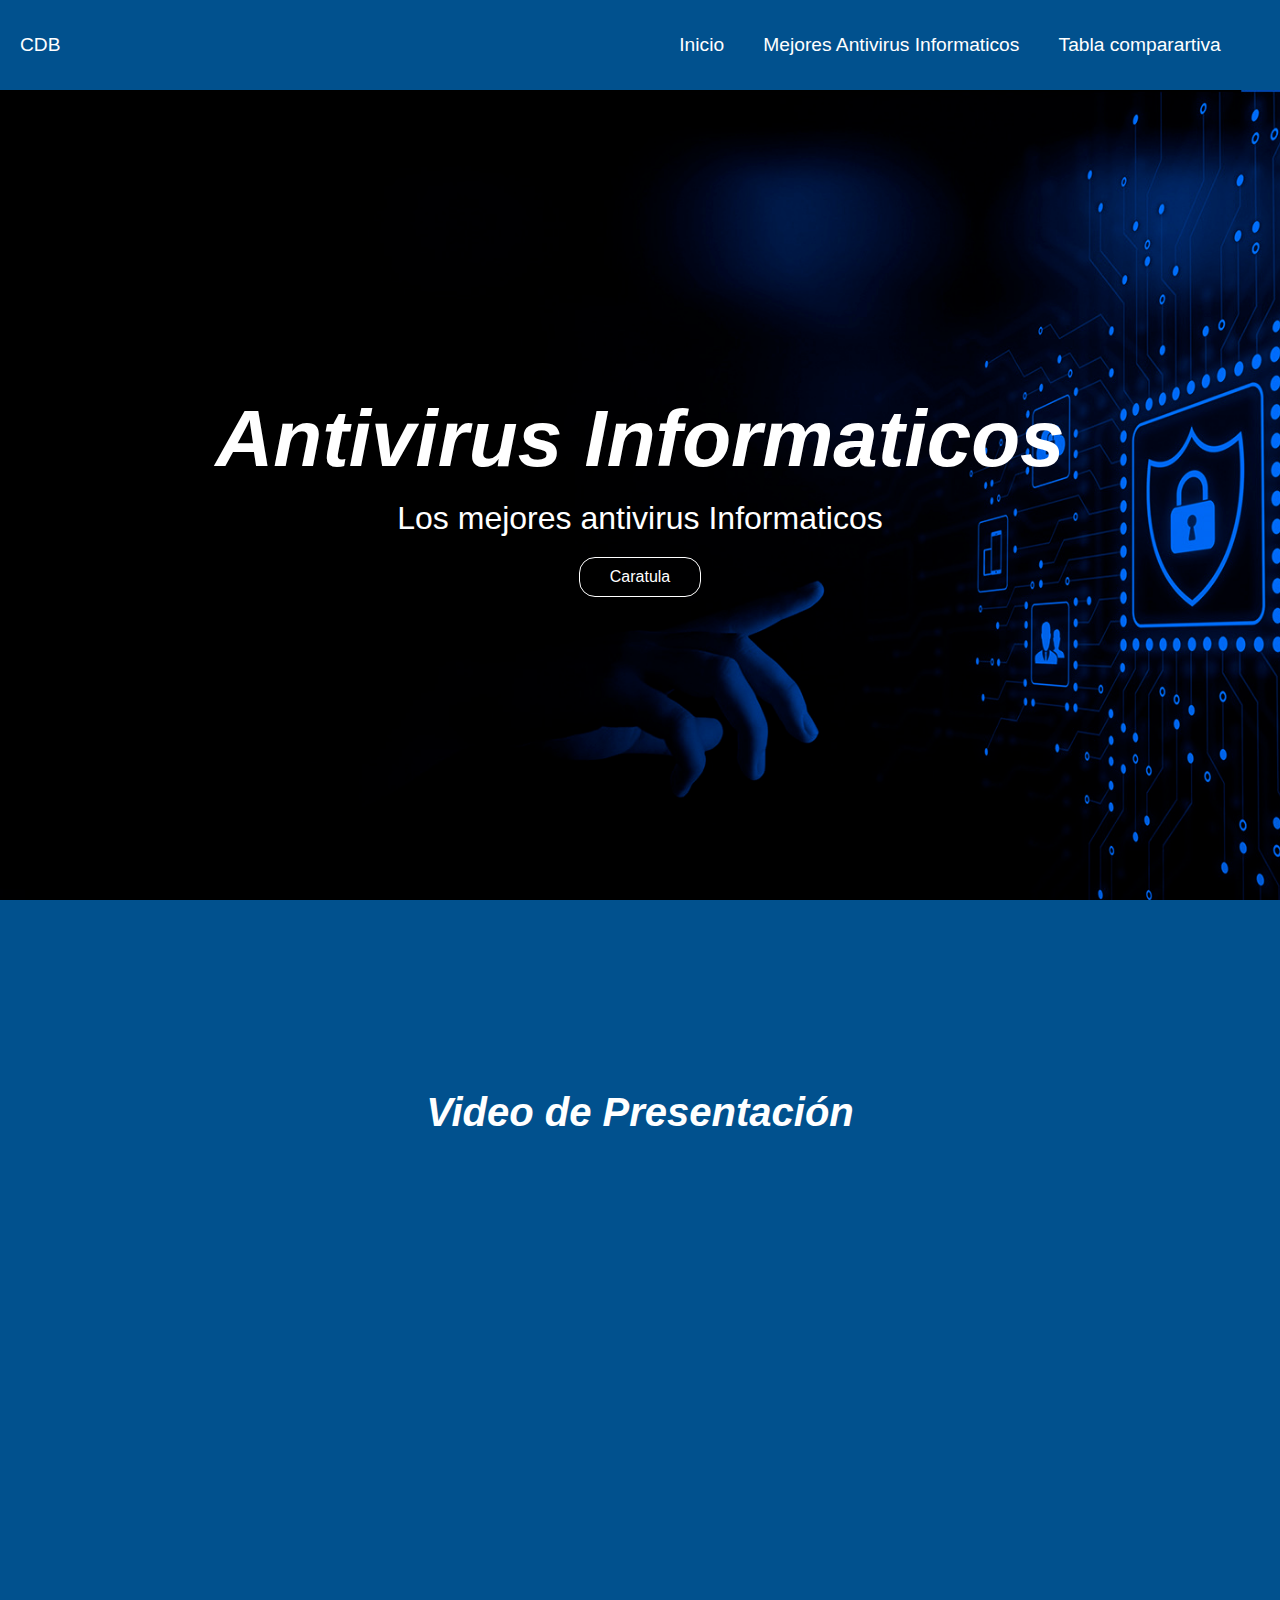
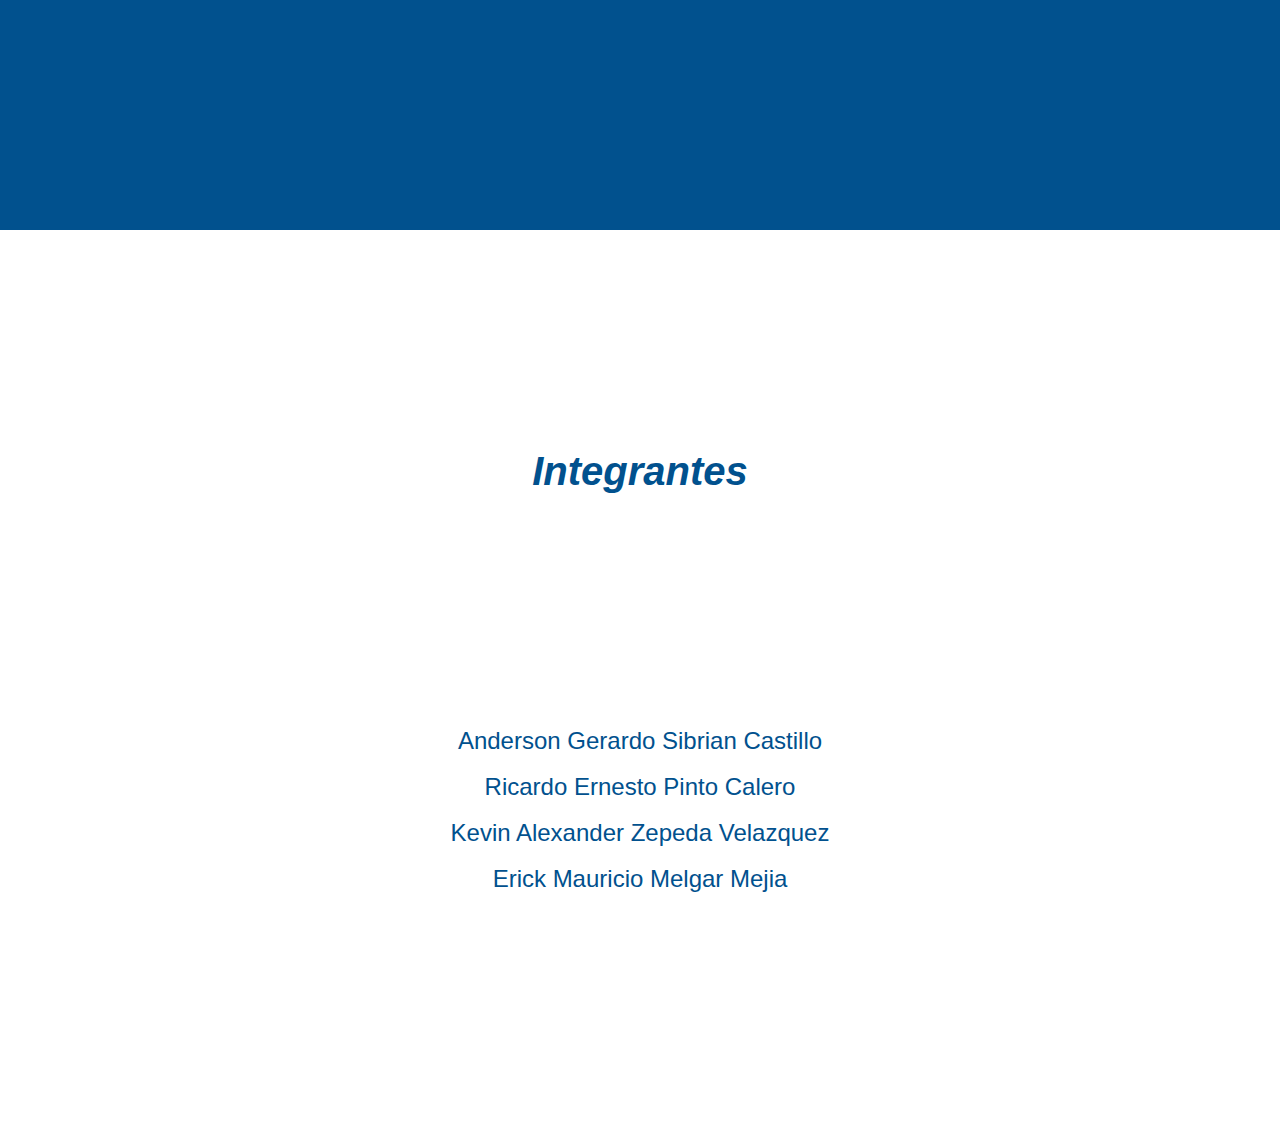
<file: index.html>
<!DOCTYPE html>
<html lang="en">
<head>
    <meta charset="UTF-8">
    <meta http-equiv="X-UA-Compatible" content="IE=edge">
    <meta name="viewport" content="width=device-width, initial-scale=1.0">
    <link rel="stylesheet" href="CSS/inde.css">
    <title> | Antivirus | </title>
</head>
<body>
    <nav>
        <section class="logo">
            <div><p>CDB</p></div>
        </section>
        <section class="items">
            <ul>
                <li><a href="index.html">Inicio</a></li>
                <li><a href="antivirus.html">Mejores Antivirus Informaticos</a></li>
                <li><a href="tabla.html">Tabla comparartiva</a></li>
            </ul>
        </section>
    </nav>

    <article>
        <div class="info">
            <h1>Antivirus Informaticos</h1>
            <p>Los mejores antivirus Informaticos</p>
            <a href="#ping">Caratula</a>
        </div>
    </article>

    <article class="intro">
        <div class="video">
            <h1>Video de Presentación</h1>
            <iframe width="560" height="315" src="https://www.youtube.com/embed/f8FWKR7YUq0" title="YouTube video player" frameborder="0" allow="accelerometer; autoplay; clipboard-write; encrypted-media; gyroscope; picture-in-picture" allowfullscreen></iframe>
        </div>
    </article>

    <article class="objetivos">
        <div class="titulo">
            <h1 id="ping">Integrantes</h1>
        </div>
        <div class="nombres">
            <ul class="alumnos">
                <li>Anderson Gerardo Sibrian Castillo</li> <br>
                <li>Ricardo Ernesto Pinto Calero</li> <br>
                <li>Kevin Alexander Zepeda Velazquez</li> <br>
                <li>Erick Mauricio Melgar Mejia</li> <br>
            </ul>
        </div>
    </article>

</body>
</html>
</file>
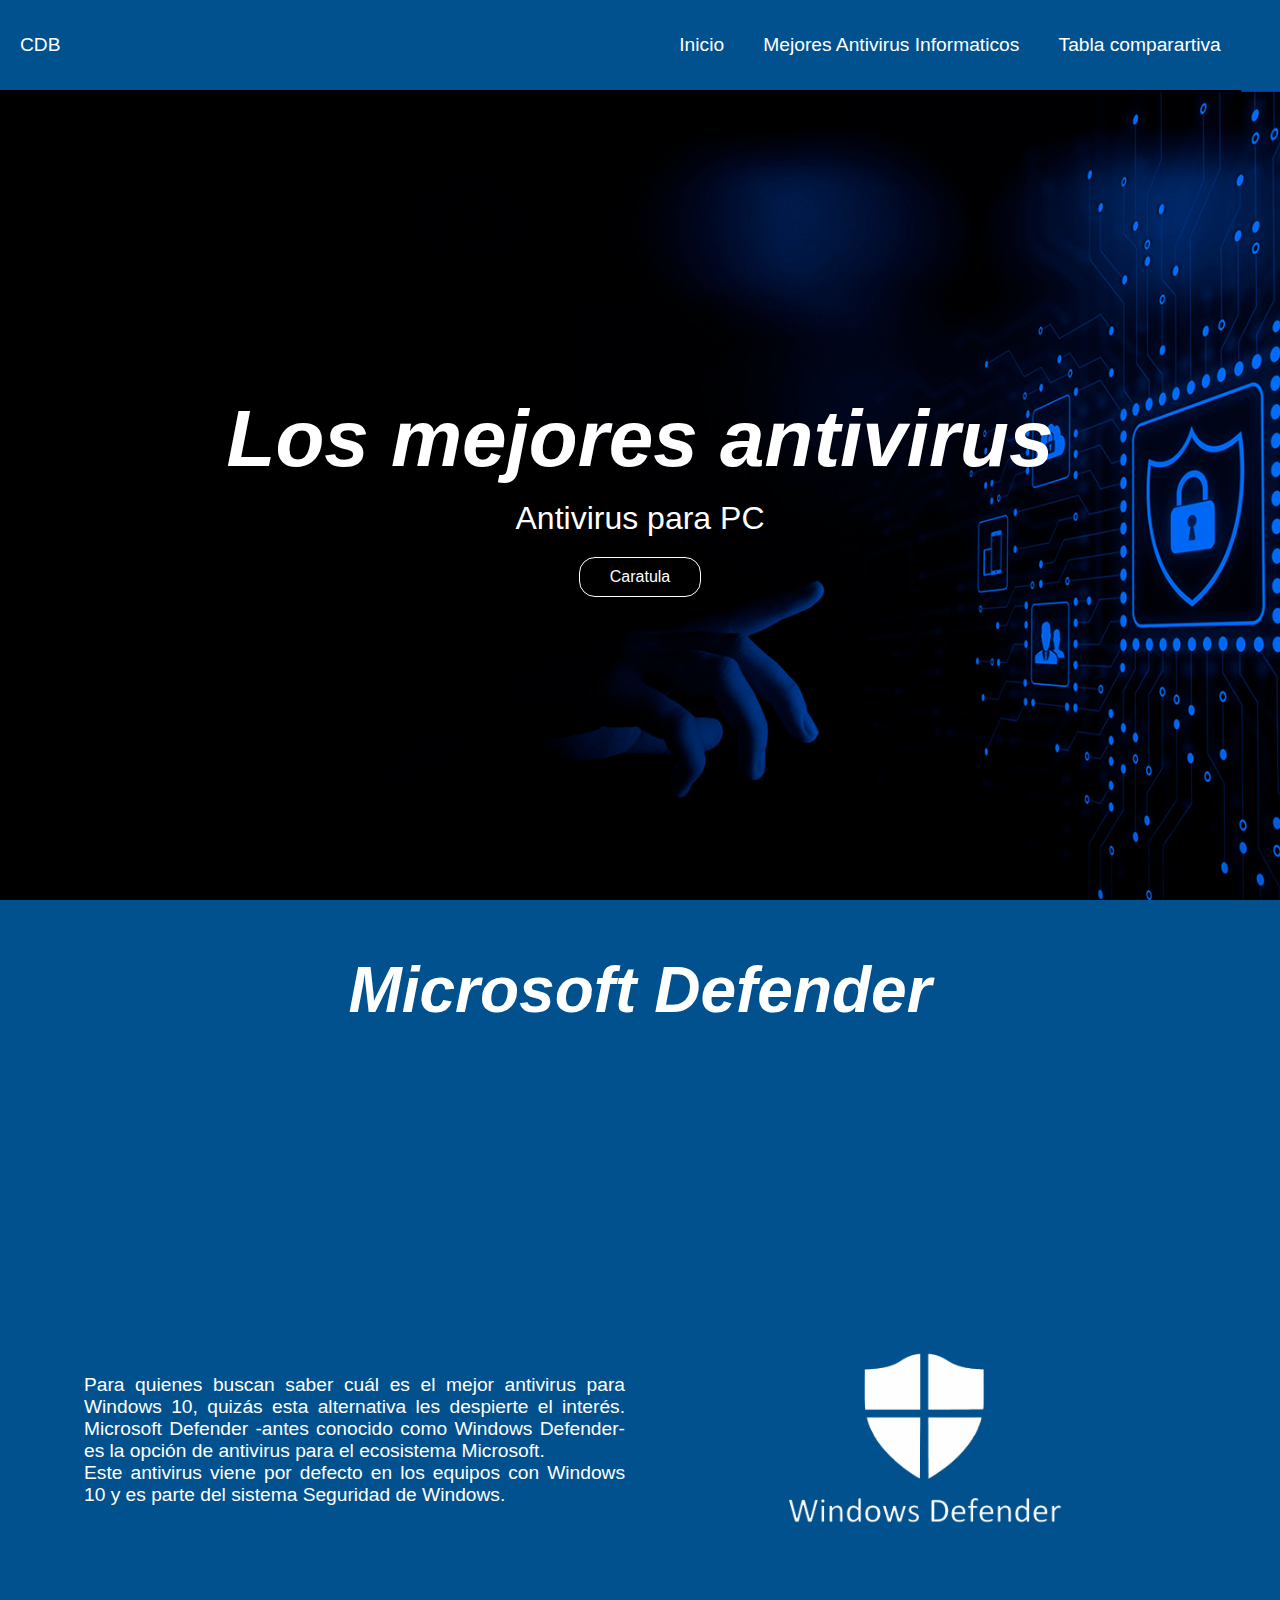
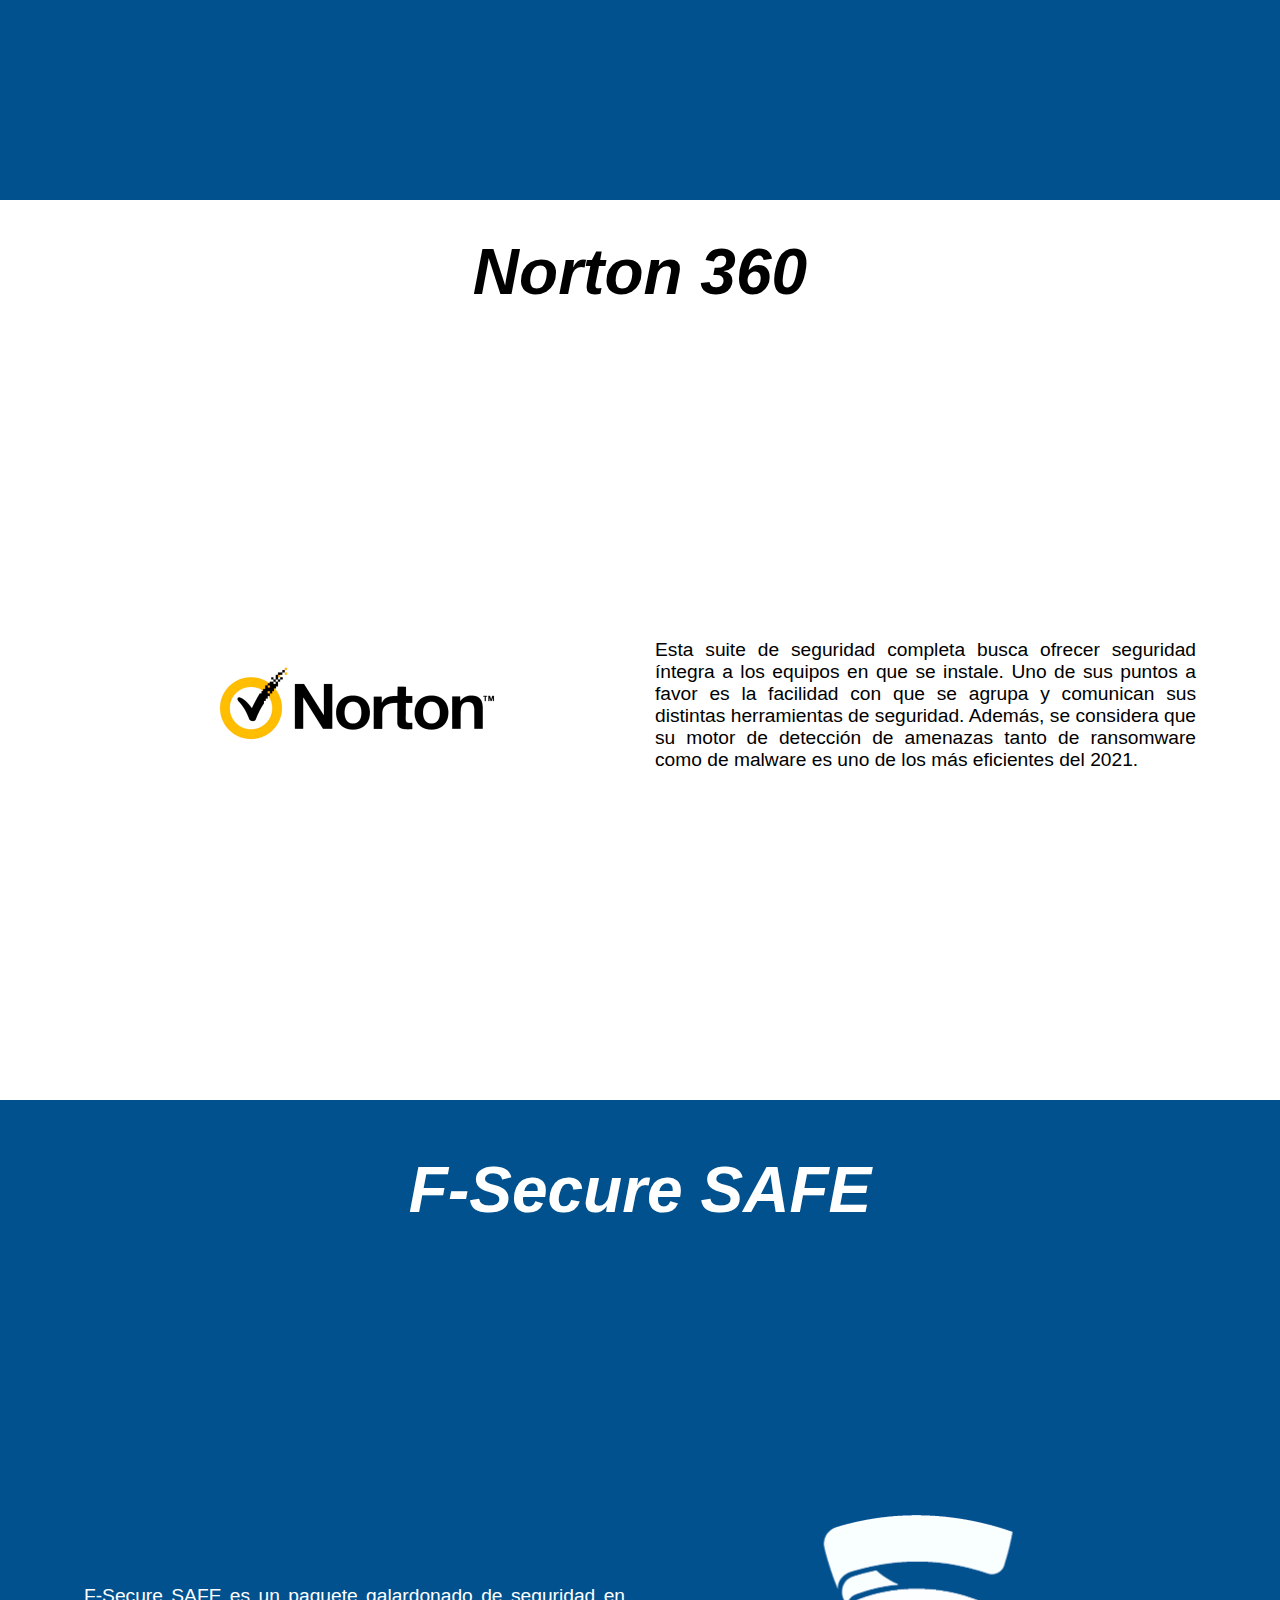
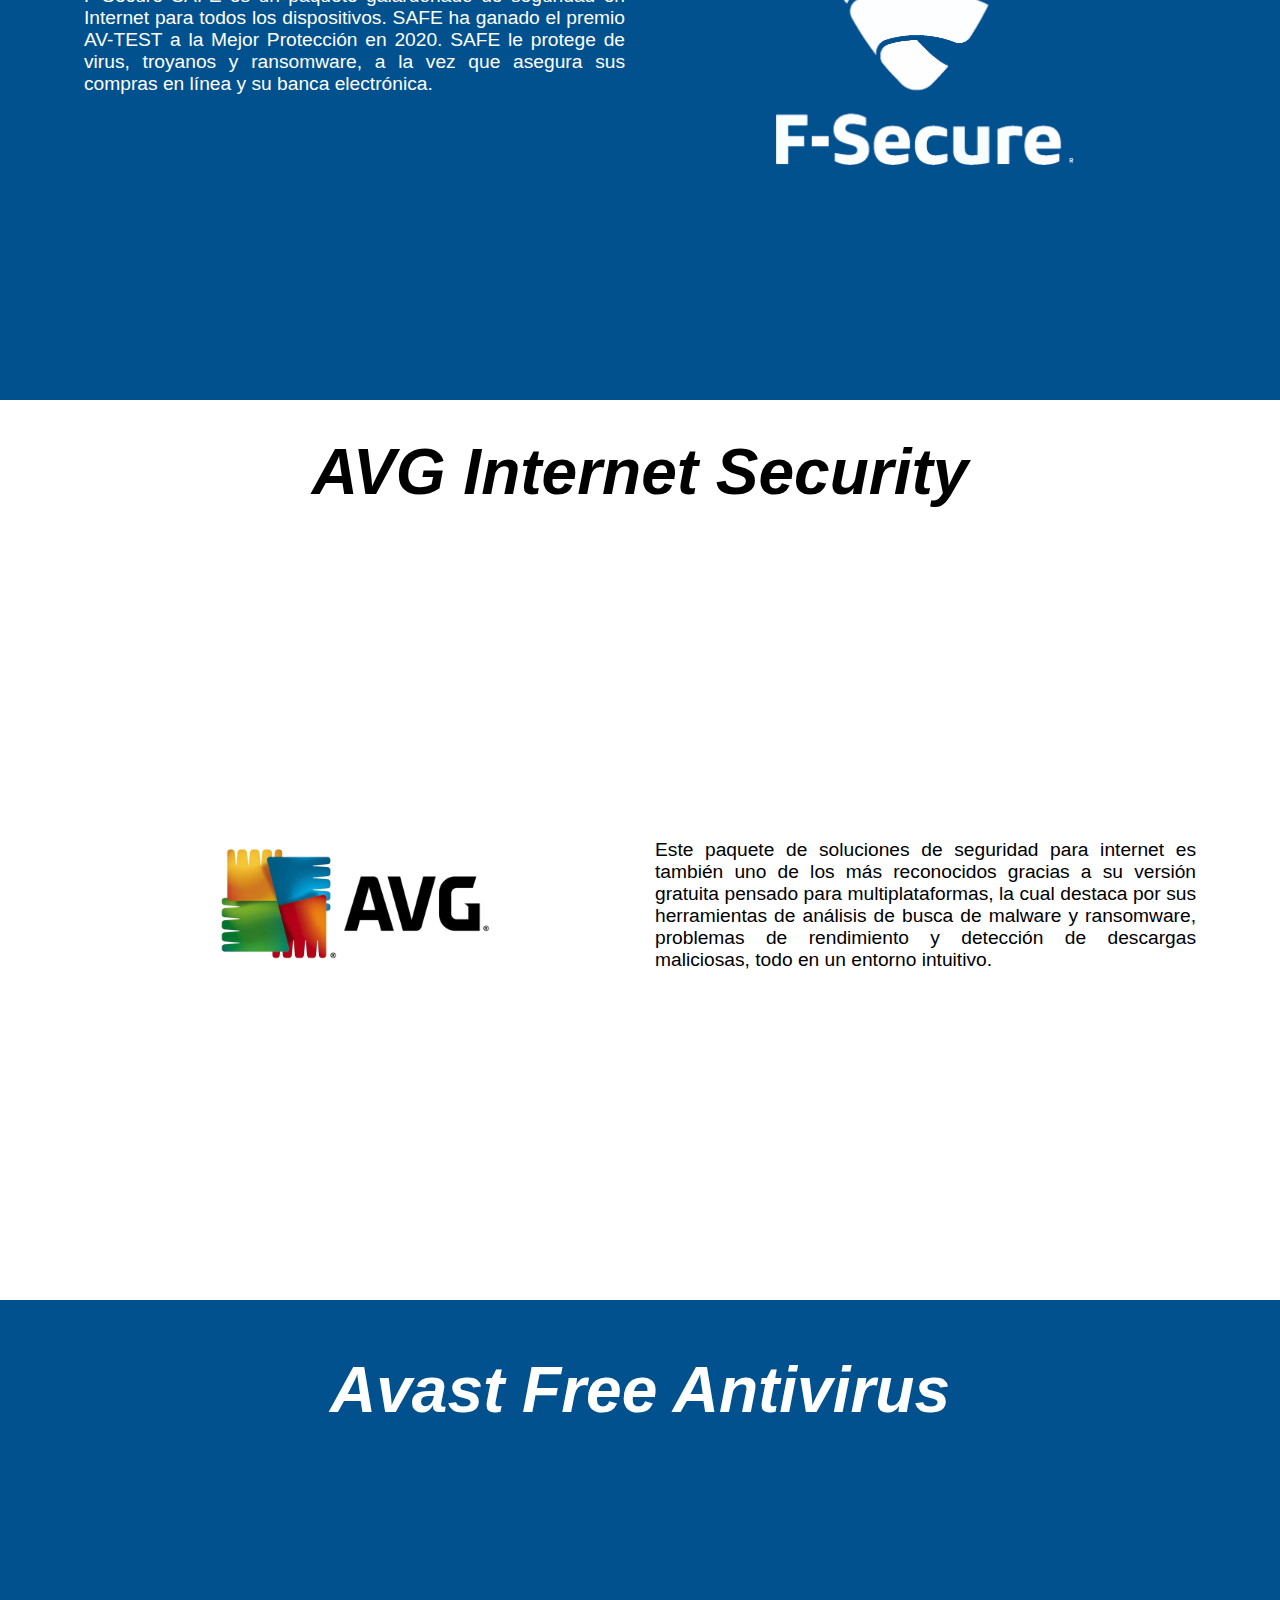
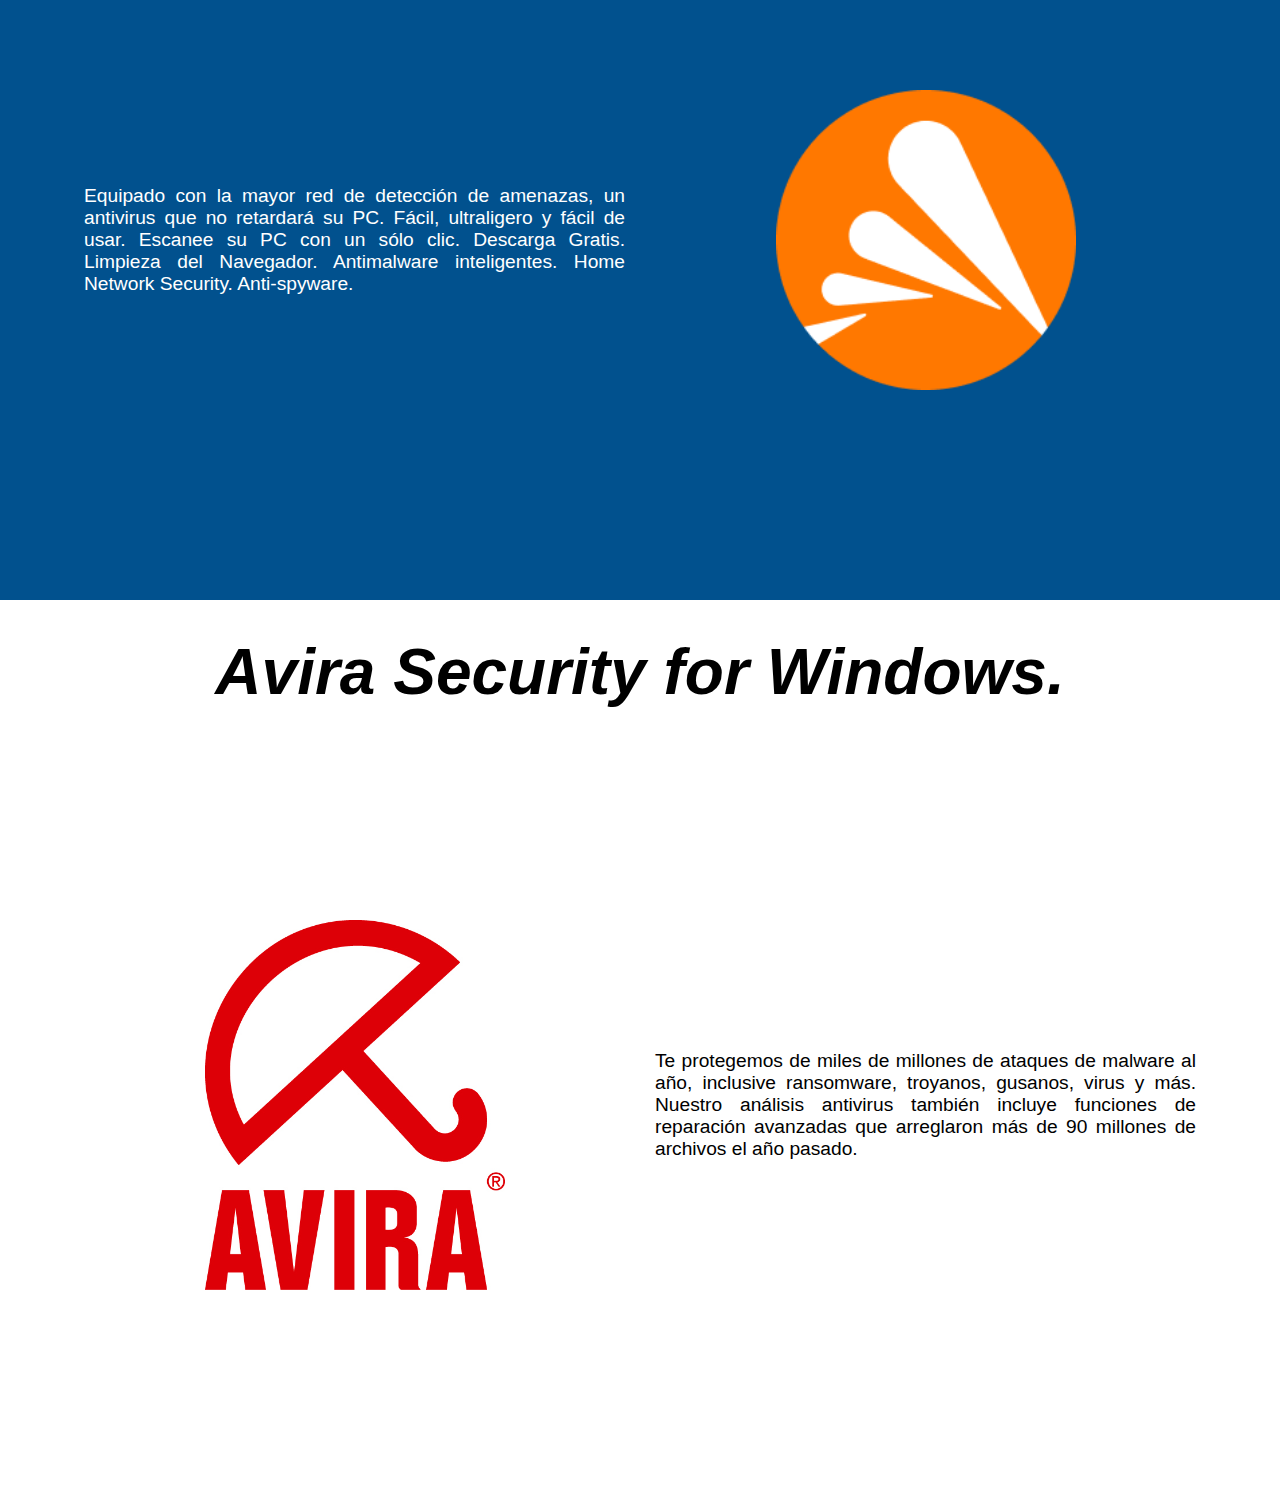
<file: antivirus.html>
<!DOCTYPE html>
<html lang="en">
<head>
    <meta charset="UTF-8">
    <meta http-equiv="X-UA-Compatible" content="IE=edge">
    <meta name="viewport" content="width=device-width, initial-scale=1.0">
    <link rel="stylesheet" href="CSS/juegos.css">
    <title>Antivirus</title>
</head>
<body>
    <nav>
        <section class="logo">
            <div><p>CDB</p></div>
        </section>
        <section class="items">
            <ul>
                <li><a href="index.html">Inicio</a></li>
                <li><a href="antivirus.html">Mejores Antivirus Informaticos</a></li>
                <li><a href="tabla.html">Tabla comparartiva</a></li>
            </ul>
        </section>
    </nav>
    <article class="header">
        <div class="info">
            <h1 class="ti">Los mejores antivirus</h1>
            <p class="log">Antivirus para PC</p>
            <a class="ini" href="index.html#ping">Caratula</a>
        </div>
    </article>

    <article class="game">
        <div class="titulo">
            <h1>Microsoft Defender</h1>
        </div>
        <div class="caja">
            <div class="contenido">
                <div class="data">
                    <p>Para quienes buscan saber cuál es el mejor antivirus para Windows 10, quizás esta alternativa les despierte el interés. Microsoft Defender -antes conocido como Windows Defender- es la opción de antivirus para el ecosistema Microsoft.
                        <br> Este antivirus viene por defecto en los equipos con Windows 10 y es parte del sistema Seguridad de Windows.</p>
                </div>
                <div class="ilus">
                    <img src="IMG/Windows-Defender.png" alt="Windows-Defender">
                </div>
            </div>
        </div>
    </article>

    <article class="game2">
        <div class="titulo2">
            <h1>Norton 360</h1>
        </div>
        <div class="caja">
            <div class="contenido">
                <div class="ilus">
                    <img src="IMG/Norton.png" alt="Norton">
                </div>
                <div class="data2">
                    <p>Esta suite de seguridad completa busca ofrecer seguridad íntegra a los equipos en que se instale. Uno de sus puntos a favor es la facilidad con que se agrupa y comunican sus distintas herramientas de seguridad. Además, se considera que su motor de detección de amenazas tanto de ransomware como de malware es uno de los más eficientes del 2021.</p>
                </div>
            </div>
        </div>
    </article>

    <article class="game">
        <div class="titulo">
            <h1>F-Secure SAFE</h1>
        </div>
        <div class="caja">
            <div class="contenido">
                <div class="data">
                    <p>F-Secure SAFE es un paquete galardonado de seguridad en Internet
                        para todos los dispositivos. SAFE ha ganado el premio AV-TEST a la
                        Mejor Protección en 2020. SAFE le protege de virus, troyanos y
                        ransomware,
                        a la vez que asegura sus compras en línea y su banca
                        electrónica.</p>
                </div>
                <div class="ilus">
                    <img src="IMG/F-Secure SAFE.png" alt="Windows-Defender">
                </div>
            </div>
        </div>
    </article>

    <article class="game2">
        <div class="titulo2">
            <h1>AVG Internet Security</h1>
        </div>
        <div class="caja">
            <div class="contenido">
                <div class="ilus">
                    <img src="IMG/AVG-Logo.png" alt="Norton">
                </div>
                <div class="data2">
                    <p>Este paquete de soluciones de seguridad para internet es también uno de los más reconocidos gracias a su versión gratuita pensado para multiplataformas, la cual destaca por sus herramientas de análisis de busca de malware y ransomware, problemas de rendimiento y detección de descargas maliciosas, todo en un entorno intuitivo.</p>
                </div>
            </div>
        </div>
    </article>

    <article class="game">
        <div class="titulo">
            <h1>Avast Free Antivirus</h1>
        </div>
        <div class="caja">
            <div class="contenido">
                <div class="data">
                    <p>Equipado con la mayor red de detección de amenazas, un antivirus que
                        no retardará su PC. Fácil, ultraligero y fácil de usar. Escanee su PC con
                        un sólo clic. Descarga Gratis. Limpieza del Navegador. Antimalware
                        inteligentes. Home Network Security. Anti-spyware.</p>
                </div>
                <div class="ilus">
                    <img src="IMG/avast.png" alt="Windows-Defender">
                </div>
            </div>
        </div>
    </article>

    <article class="game2">
        <div class="titulo2">
            <h1>Avira Security for Windows.</h1>
        </div>
        <div class="caja">
            <div class="contenido">
                <div class="ilus">
                    <img src="IMG/avira.png" alt="Norton">
                </div>
                <div class="data2">
                    <p>Te protegemos de miles de millones de ataques de malware al año,
                        inclusive ransomware, troyanos, gusanos, virus y más. Nuestro análisis
                        antivirus también incluye funciones de reparación avanzadas que
                        arreglaron más de 90 millones de archivos el año pasado.</p>
                </div>
            </div>
        </div>
    </article>

</body>
</html>
</file>
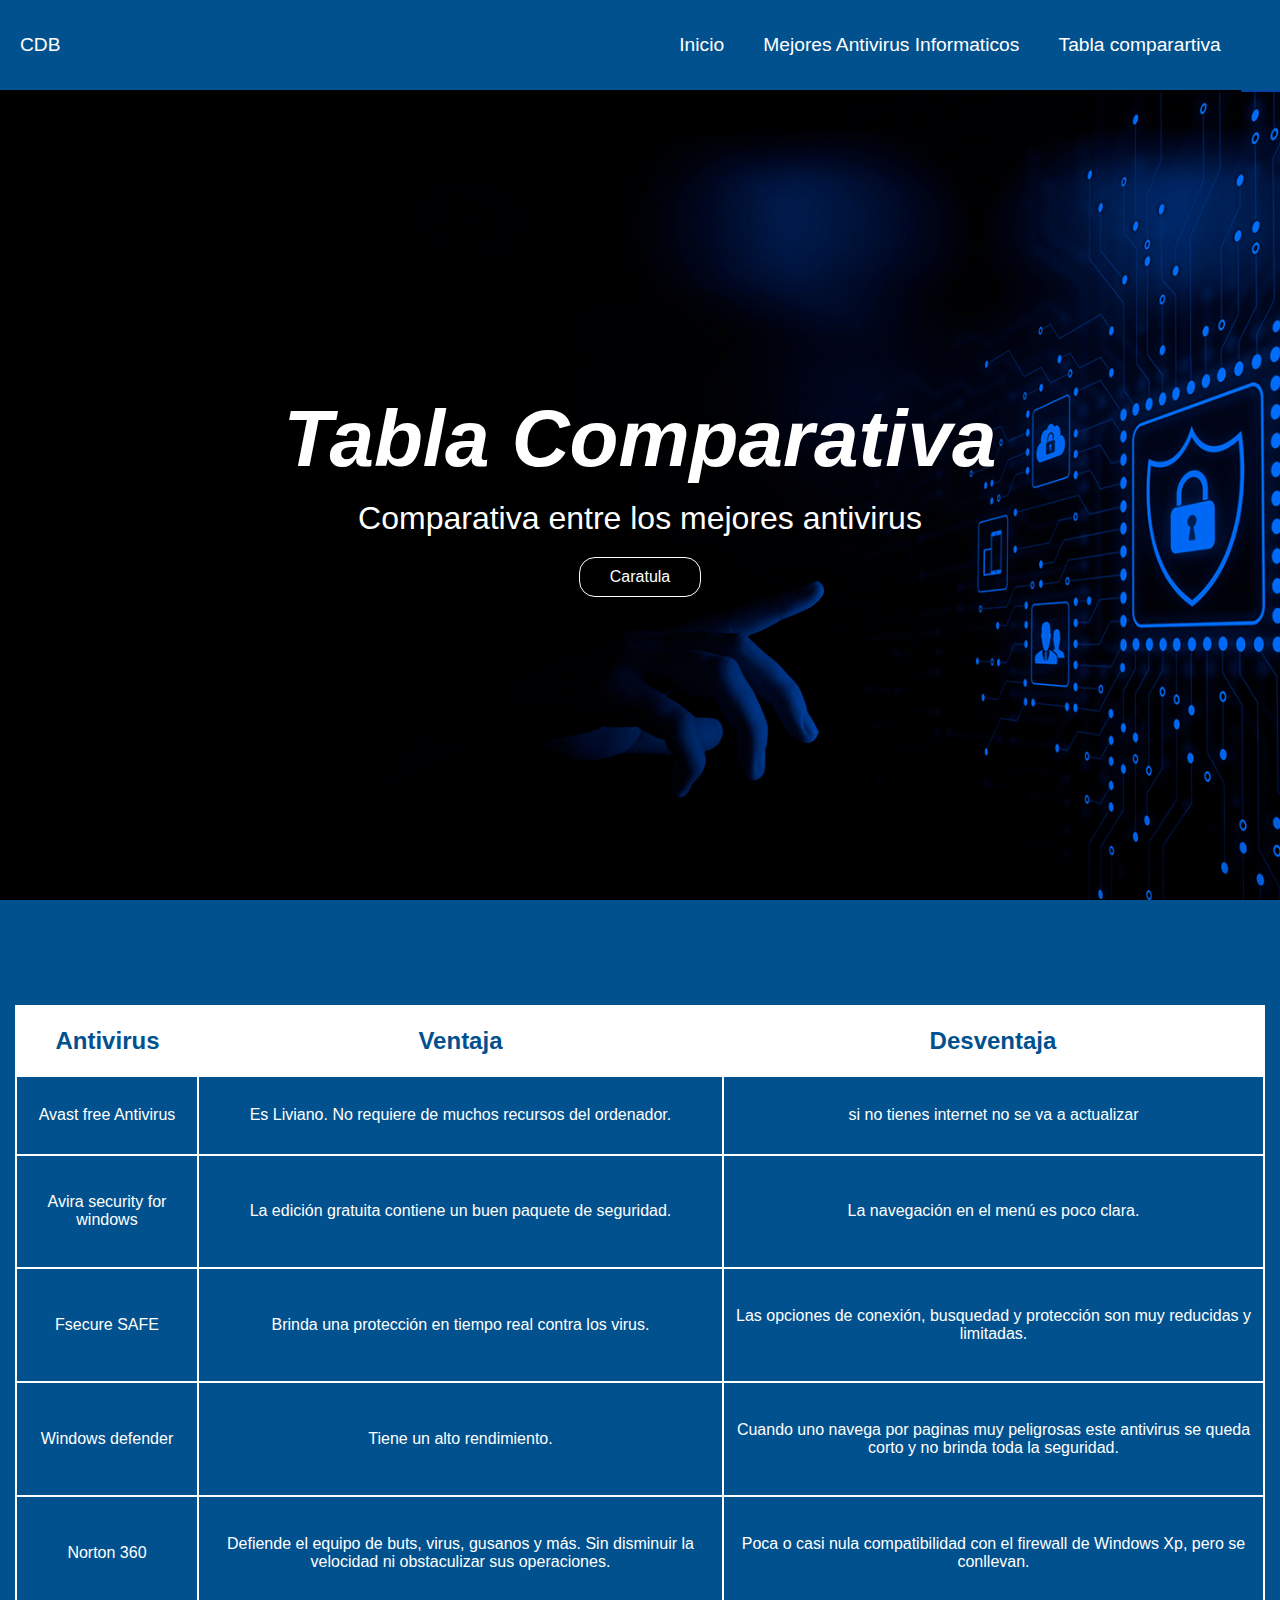
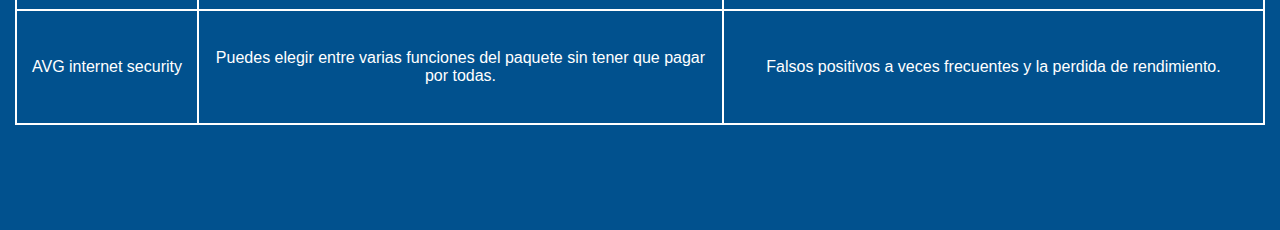
<file: tabla.html>
<!DOCTYPE html>
<html lang="en">
<head>
    <meta charset="UTF-8">
    <meta http-equiv="X-UA-Compatible" content="IE=edge">
    <meta name="viewport" content="width=device-width, initial-scale=1.0">
    <link rel="stylesheet" href="CSS/caratula.css">
    <title>Caratulas</title>
</head>
<body>

    <nav>
        <section class="logo">
            <div><p>CDB</p></div>
        </section>
        <section class="items">
            <ul>
                <li><a href="index.html">Inicio</a></li>
                <li><a href="antivirus.html">Mejores Antivirus Informaticos</a></li>
                <li><a href="tabla.html">Tabla comparartiva</a></li>
            </ul>
        </section>
    </nav>

    <article>
        <div class="info">
            <h1>Tabla Comparativa</h1>
            <p>Comparativa entre los mejores antivirus</p>
            <a href="index.html#ping">Caratula</a>
        </div>
    </article>

    <article class="info">
        <div class="tabla">
            <table>
                <thead>
                    <tr>
                        <th>Antivirus</th>
                        <th>Ventaja</th>
                        <th>Desventaja</th>
                    </tr>
                </thead>
                <tbody>
                    <tr>
                        <td>Avast free Antivirus</td>
                        <td>Es Liviano. No requiere de muchos recursos del ordenador.</td>
                        <td>si no tienes internet no se va a actualizar</td>
                    </tr>
                    <tr>
                        <td>Avira security for windows</td>
                        <td>La edición gratuita contiene un buen paquete de seguridad.</td>
                        <td>La navegación en el menú es poco clara. </td>
                    </tr>
                    <tr>
                        <td>Fsecure SAFE</td>
                        <td>Brinda una protección en tiempo real contra los virus.</td>
                        <td>Las opciones de conexión, busquedad y protección son muy reducidas y limitadas. </td>
                    </tr>
                    <tr>
                        <td>Windows defender </td>
                        <td>Tiene un alto rendimiento.</td>
                        <td>Cuando uno navega por paginas muy peligrosas este antivirus se queda corto y no brinda toda la seguridad. </td>
                    </tr>
                    <tr>
                        <td>Norton 360</td>
                        <td>Defiende el equipo de buts, virus, gusanos y más. Sin disminuir la velocidad ni obstaculizar sus operaciones.</td>
                        <td>Poca o casi nula compatibilidad con el firewall de Windows Xp, pero se conllevan.</td>
                    </tr>
                    <tr>
                        <td>AVG internet security </td>
                        <td>Puedes elegir entre varias funciones del paquete sin tener que pagar por todas. </td>
                        <td>Falsos positivos a veces frecuentes y la perdida de rendimiento. </td>
                    </tr>
                </tbody>
            </table>
        </div>
    </article>


</body>
</html>
</file>
<file: CSS/inde.css>
*{
    padding: 0%;
    margin: 0%;
    box-sizing: border-box;
}

body{
    width: 100%;
    min-height: 100vh;
}

nav{
    width: 100%;
    min-height: 10vh;
    background-color: #01518e;
    display: flex;
    flex-direction: row;
    align-items: center;
    justify-content: space-evenly;
    padding: 20px;
}

nav section{
    width: 100%;
    display: flex;
    flex-direction: row;
}

section.logo{
    align-items: center;
    justify-content: flex-start;
}

section.items{
    align-items: center;
    justify-content: center;
}

ul{
    display: flex;
    list-style: none;
    flex-direction: row;
    align-items: center;
    justify-content: space-evenly;
    width: 100%;
}

li a{
    text-decoration: none;
    color: white;
    font-family: 'Segoe UI', Tahoma, Geneva, Verdana, sans-serif;
    font-size: 1.2em;
}

nav section.logo div p{
    color: white;
    font-family: 'Segoe UI', Tahoma, Geneva, Verdana, sans-serif;
    font-size: 1.2em;
}

article{
    width: 100%;
    min-height: 90vh;
    background-image: url(../IMG/fondo1.jpg);
    background-position: center;
    background-size: cover;
    display: flex;
    flex-direction: column;
    justify-content: center;
    align-items: center;
}

article div{
    width:auto;
    display: flex;
    flex-direction: column;
    align-items: center;
    justify-content: space-evenly;
}

article div h1{
    color: white;
    font-family: 'Segoe UI Semibold', Tahoma, Geneva, Verdana, sans-serif;
    font-style: italic;
    font-size: 5em;
    margin-bottom: 15px;
}

article div p{
    color: white;
    font-family: 'Segoe UI', Tahoma, Geneva, Verdana, sans-serif;
    font-size: 2em;
    margin-bottom: 20px;
}

article div a{
    color: white;
    border: 1.5px solid white;
    border-radius: 16px;
    padding: 10px 30px;
    text-decoration: none;
    font-family: 'Segoe UI', Tahoma, Geneva, Verdana, sans-serif;
}

article.intro{
    background-color: #01518e;
    width: 100%;
    min-height: 100vh;
    display: flex;
    flex-direction: row;
    align-items: center;
    justify-content: space-around;
    background-image: none;
    padding: 15px;
}

div.video{
    display: flex;
    flex-direction: column;
    align-items: center;
    justify-content: space-evenly;
    height: 100vh;
    width: 100%;
}

div.video h1{
    font-size: 2.5em;
}

article.objetivos{
    width: 100%;
    min-height: 100vh;
    display: flex;
    flex-direction: column;
    align-items: center;
    justify-content: space-evenly;
    background-image: none;
    background-color: white;
}

div.titulo h1{
    color: #01518e;
    font-size: 2.5em;
    font-family: 'Segoe UI', Tahoma, Geneva, Verdana, sans-serif;

}

ul.alumnos{
    display: flex;
    list-style: none;
    flex-direction: column;
    align-items: center;
    justify-content: space-evenly;
    width: 100%;
}

ul.alumnos li{
    text-decoration: none;
    color: #01518e;
    font-family: 'Segoe UI', Tahoma, Geneva, Verdana, sans-serif;
    font-size: 1.5em;
}
</file>
<file: CSS/juegos.css>
*{
    padding: 0%;
    margin: 0%;
    box-sizing: border-box;
}

body{
    width: 100%;
    min-height: 100vh;
}

nav{
    width: 100%;
    min-height: 10vh;
    background-color: #01518e;
    display: flex;
    flex-direction: row;
    align-items: center;
    justify-content: space-evenly;
    padding: 20px;
}

nav section{
    width: 100%;
    display: flex;
    flex-direction: row;
}

section.logo{
    align-items: center;
    justify-content: flex-start;
}

section.logo div p{
    color: white;
    font-family: 'Segoe UI', Tahoma, Geneva, Verdana, sans-serif;
    font-size: 1.2em;
}

section.items{
    align-items: center;
    justify-content: center;
}

ul{
    display: flex;
    list-style: none;
    flex-direction: row;
    align-items: center;
    justify-content: space-evenly;
    width: 100%;
}

li a{
    text-decoration: none;
    color: white;
    font-family: 'Segoe UI', Tahoma, Geneva, Verdana, sans-serif;
    font-size: 1.2em;
}

article.header{
    width: 100%;
    min-height: 90vh;
    background-image: url(../IMG/fondo1.jpg);
    background-position: center;
    background-size: cover;
    display: flex;
    flex-direction: column;
    justify-content: center;
    align-items: center;
}

article div{
    width:auto;
    display: flex;
    flex-direction: column;
    align-items: center;
    justify-content: space-evenly;
}

article div h1.ti{
    color: white;
    font-family: 'Segoe UI Semibold', Tahoma, Geneva, Verdana, sans-serif;
    font-style: italic;
    font-size: 5em;
    margin-bottom: 15px;
}

article div p.log{
    color: white;
    font-family: 'Segoe UI', Tahoma, Geneva, Verdana, sans-serif;
    font-size: 2em;
    margin-bottom: 20px;
}

article div a.ini{
    color: white;
    border: 1.5px solid white;
    border-radius: 16px;
    padding: 10px 30px;
    text-decoration: none;
    font-family: 'Segoe UI', Tahoma, Geneva, Verdana, sans-serif;
}

article.game{
    width: 100%;
    min-height: 100vh;
    background-color: #01518e;
    display: flex;
    flex-direction: column;
    align-items: center;
    justify-content: space-evenly;
}

div.titulo{
    width: 100%;
    min-height: 20vh;
    color: white;
    font-size: 2em ;
    font-style: italic;
    font-family: 'Segoe UI', Tahoma, Geneva, Verdana, sans-serif;
    text-align: center;
}

div.caja{
    width: 100%;
    min-height: 80vh;
    display: flex;
    flex-direction: row;
    align-items: center;
    justify-content: center;
}

div.contenido{
    width: 90%;
    height: auto;
    display: flex;
    flex-direction: row;
    align-items: center;
    justify-content: space-evenly;
    flex-wrap: wrap;
    padding: 5px;
}

div.data, div.data2{
    width: 50%;
    padding: 15px;
}

div.ilus{
    width: 50%;
}

div.data p{
    color: white;
    font-size: 1.2em;
    text-align: justify;
    font-family: 'Segoe UI', Tahoma, Geneva, Verdana, sans-serif;
}

div.ilus img{
    width: 300px;
}

article.game2{
    width: 100%;
    min-height: 100vh;
    background-color: white;
    display: flex;
    flex-direction: column;
    align-items: center;
    justify-content: space-evenly;
}

div.titulo2 h1{
    color: black;
    font-size: 4em;
    font-style: italic;
    font-family: 'Segoe UI', Tahoma, Geneva, Verdana, sans-serif;
    text-align: center;
}

div.data2 p{
    color: black;
    font-size: 1.2em;
    text-align: justify;
    font-family: 'Segoe UI', Tahoma, Geneva, Verdana, sans-serif;
}
</file>
<file: CSS/caratula.css>
*{
    padding: 0%;
    margin: 0%;
    box-sizing: border-box;
}

body{
    width: 100%;
    min-height: 100vh;
}

nav{
    width: 100%;
    min-height: 10vh;
    background-color: #01518e;
    display: flex;
    flex-direction: row;
    align-items: center;
    justify-content: space-evenly;
    padding: 20px;
}

nav section{
    width: 100%;
    display: flex;
    flex-direction: row;
}

section.logo{
    align-items: center;
    justify-content: flex-start;
}

section.items{
    align-items: center;
    justify-content: center;
}

ul{
    display: flex;
    list-style: none;
    flex-direction: row;
    align-items: center;
    justify-content: space-evenly;
    width: 100%;
}

li a{
    text-decoration: none;
    color: white;
    font-family: 'Segoe UI', Tahoma, Geneva, Verdana, sans-serif;
    font-size: 1.2em;
}

nav section.logo div p{
    color: white;
    font-family: 'Segoe UI', Tahoma, Geneva, Verdana, sans-serif;
    font-size: 1.2em;
}

article{
    width: 100%;
    min-height: 90vh;
    background-image: url(../IMG/fondo1.jpg);
    background-position: center;
    background-size: cover;
    display: flex;
    flex-direction: column;
    justify-content: center;
    align-items: center;
}

article div{
    width:auto;
    display: flex;
    flex-direction: column;
    align-items: center;
    justify-content: space-evenly;
}

article div h1{
    color: white;
    font-family: 'Segoe UI Semibold', Tahoma, Geneva, Verdana, sans-serif;
    font-style: italic;
    font-size: 5em;
    margin-bottom: 15px;
}

article div p{
    color: white;
    font-family: 'Segoe UI', Tahoma, Geneva, Verdana, sans-serif;
    font-size: 2em;
    margin-bottom: 20px;
}

article div a{
    color: white;
    border: 1.5px solid white;
    border-radius: 16px;
    padding: 10px 30px;
    text-decoration: none;
    font-family: 'Segoe UI', Tahoma, Geneva, Verdana, sans-serif;
}

article.info{
    background-color: #01518e;
    width: 100%;
    min-height: 100vh;
    display: flex;
    flex-direction: row;
    align-items: center;
    justify-content: space-around;
    background-image: none;
    padding: 15px;
}

article.info div{
    width:auto;
    display: flex;
    flex-direction: column;
    align-items: center;
    justify-content: space-evenly;
    height: 100vh;
}

table{
    color: white;
    font-family: 'Segoe UI', Tahoma, Geneva, Verdana, sans-serif;
    border: 2px solid white;
    border-collapse: collapse;
    height: 80%;
    text-align: center;
}

thead{
    background-color: white;
    color: #01518e;
    text-align: center;
    font-family: 'Segoe UI', Tahoma, Geneva, Verdana, sans-serif;
    font-size: 1.5em;
    padding: 15px;
}

th{
    padding: 20px;
}

td{
    padding: 10px;
    border: 2px solid white;
}
</file>
